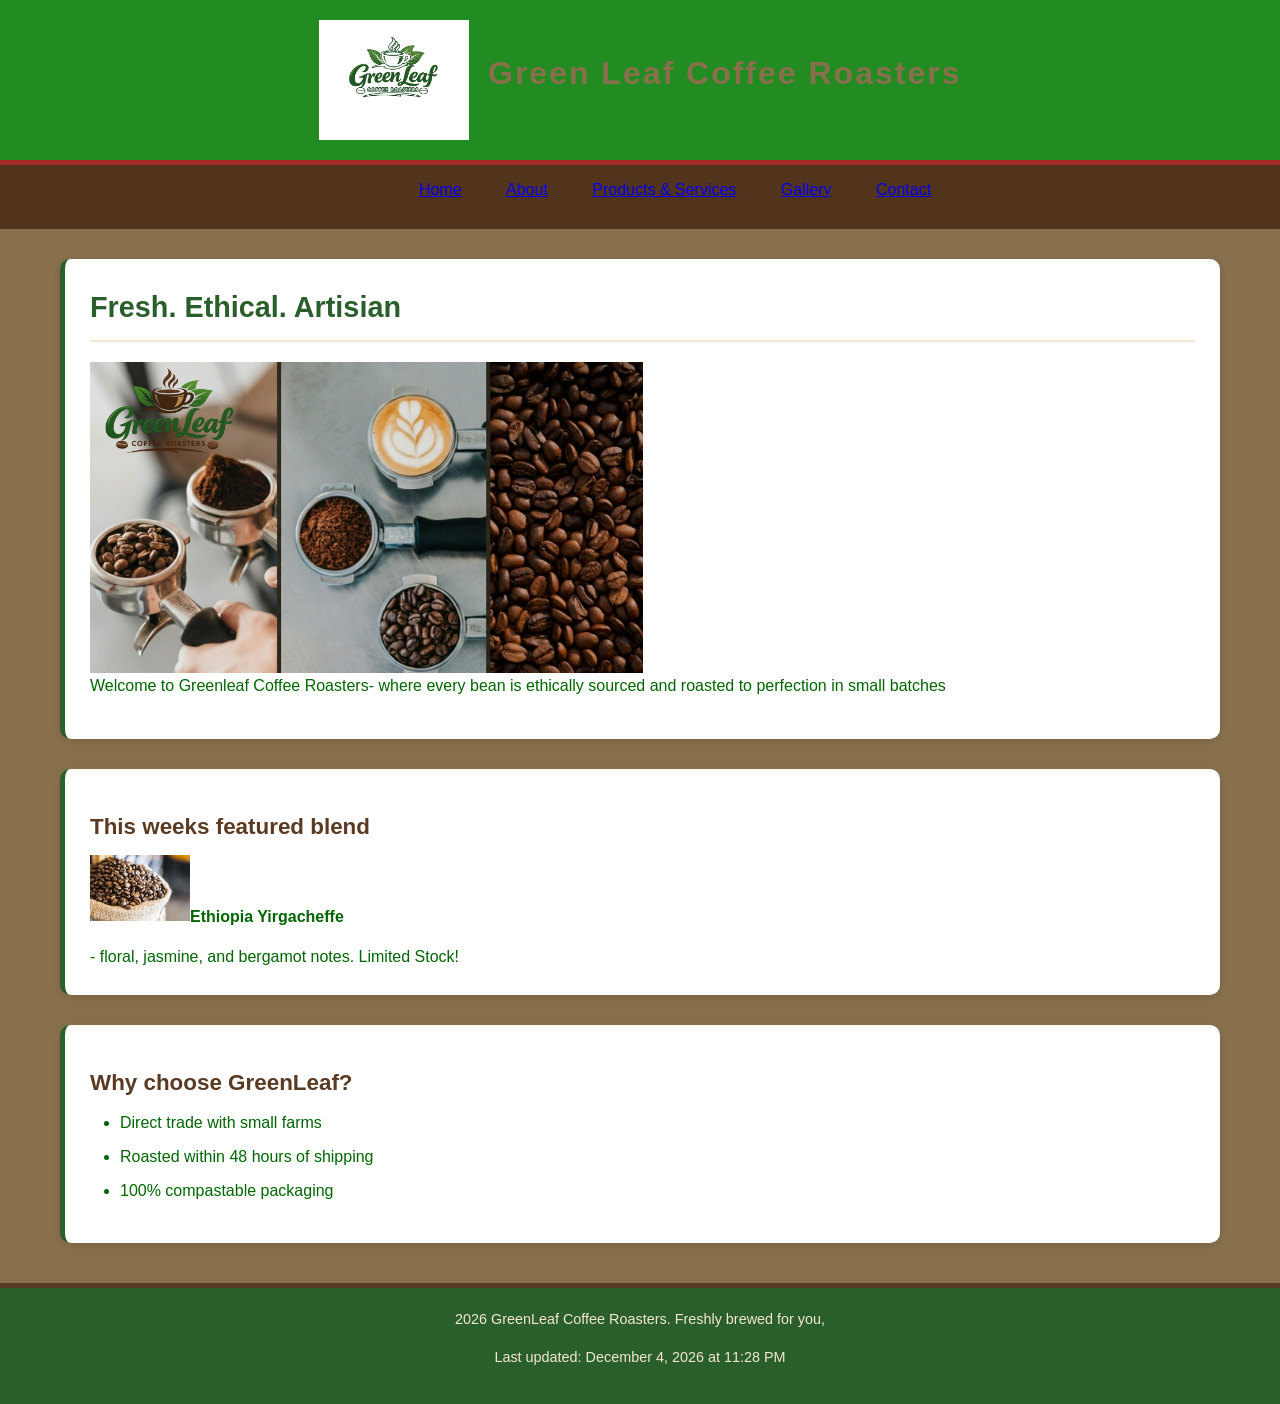
<file: index.html>
<html>
<head>
    <meta charset="UTF-8">
    <meta name="viewport" content="width=device-width, initial-scale=1.0">
    <title>GreenLeaf Coffee Roasters | Home</title>
</title>
 <link href="css/style.css" rel="stylesheet">
</head>
<body>
    <header>
        <img src="screenshotiwed.png" alt="GreenLeaf Coffee Roa.png" width="150">

        <h1>Green Leaf Coffee Roasters</h1>
    </header>
    <nav> 
        <ul> 
            <li></li><a href="index.html">Home</a></li>
            <li></li><a href="about.html">About</a></li>
            <li></li><a href="products_services.html">Products & Services</a></li>
            <li></li><a href="gallery.html">Gallery</a></li>
            <li></li><a href="contact.html">Contact</a></li>
        
        </ul>
    </nav>

    <main> 
        <section>
            <h2>Fresh. Ethical. Artisian</h2>
            <img src="Collagegreenleaf.jpg" alt="Freshly roasted coffee beans"
            width="50%">

            <p>Welcome to Greenleaf Coffee Roasters- where every bean is ethically
                sourced and roasted to perfection in small batches</p>
        </section>
        
        <section>
            <h3> This weeks featured blend</h3>
            <img src="Coffee-beans-in-sack-582cd4c93df78c6f6a9f903a.jpg" alt="Ethiopian Yirgacheffe
            Beans" width="100"

            <p><strong>Ethiopia Yirgacheffe</strong></p> - floral, jasmine, and bergamot
            notes. Limited Stock!</section>
        </section>

        <section>
            <h3> Why choose GreenLeaf?</h3>
            <ul>
                <li>Direct trade with small farms</li>
                <li>Roasted within 48 hours of shipping</li>
                <li>100% compastable packaging</li>
            </ul>
        </section>

    </main>

<footer> 
    <p>2026 GreenLeaf Coffee Roasters. Freshly brewed for you,</p>
    <p id="lastUpdated"></p>
</footer>

<script>
function displayDateTime() {
    const now = new Date();
    const dateOptions = { year: 'numeric', month: 'long', day: 'numeric' };
    const timeOptions = { hour: '2-digit', minute: '2-digit', hour12: true };
    
    const dateString = now.toLocaleDateString('en-US', dateOptions);
    const timeString = now.toLocaleTimeString('en-US', timeOptions);
    
    document.getElementById('lastUpdated').textContent = `Last updated: ${dateString} at ${timeString}`;
}

window.onload = displayDateTime;
</script>

</body>
</html>
</file>
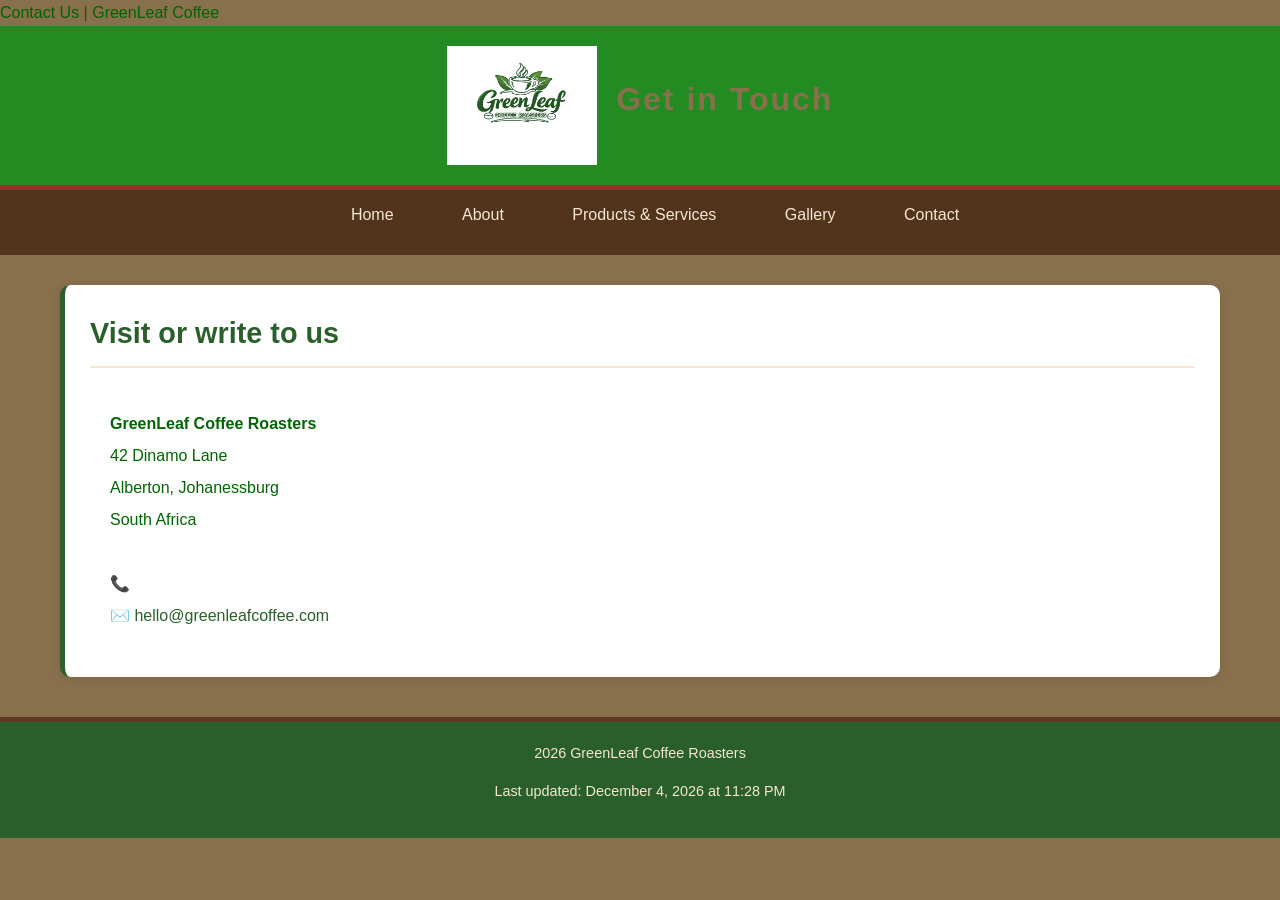
<file: contact.html>
<!DOCTYPE html>
<html lang=" en"
<head>
    <meta charset=" UTF-8"
    <title>Contact Us | GreenLeaf Coffee</title>
     <link href="css/style.css" rel="stylesheet">
</head>
<body>
    <header>
        <img src="screenshotiwed.png" alt="GreenLeaf Coffee Roa.png" width="150">
        <h1>Get in Touch</h1>
    
    </header>

    <nav>
        <ul>
            <li><a href="index.html">Home</a></li>
            <li><a href="about.html">About</a></li>
            <li><a href="products_services.html">Products & Services</a></li>
            <li><a href="gallery.html">Gallery</a></li>
            <li><a href="contact.html">Contact</a></li>
        </ul>
    </nav>


    <main>
        <!--Basic contact information-->
        <section>
            <h2>Visit or write to us</h2>
            <address>
                <strong>GreenLeaf Coffee Roasters</strong><br>
                42 Dinamo Lane<br>
                Alberton, Johanessburg<br>
                South Africa<br>
                <br>
                📞 <a href="Tel: +27685734245"></a></br>
                ✉️ <a href="Tel: hello@greenleafcoffee.com">hello@greenleafcoffee.com</a>

            </address>
        </section>
        
    </main>

    <footer>
        <p>2026 GreenLeaf Coffee Roasters</p>
        <p id="lastUpdated"></p>
    </footer>

<script>
function displayDateTime() {
    const now = new Date();
    const dateOptions = { year: 'numeric', month: 'long', day: 'numeric' };
    const timeOptions = { hour: '2-digit', minute: '2-digit', hour12: true };
    
    const dateString = now.toLocaleDateString('en-US', dateOptions);
    const timeString = now.toLocaleTimeString('en-US', timeOptions);
    
    document.getElementById('lastUpdated').textContent = `Last updated: ${dateString} at ${timeString}`;
}

window.onload = displayDateTime;
</script>
</body>
</file>
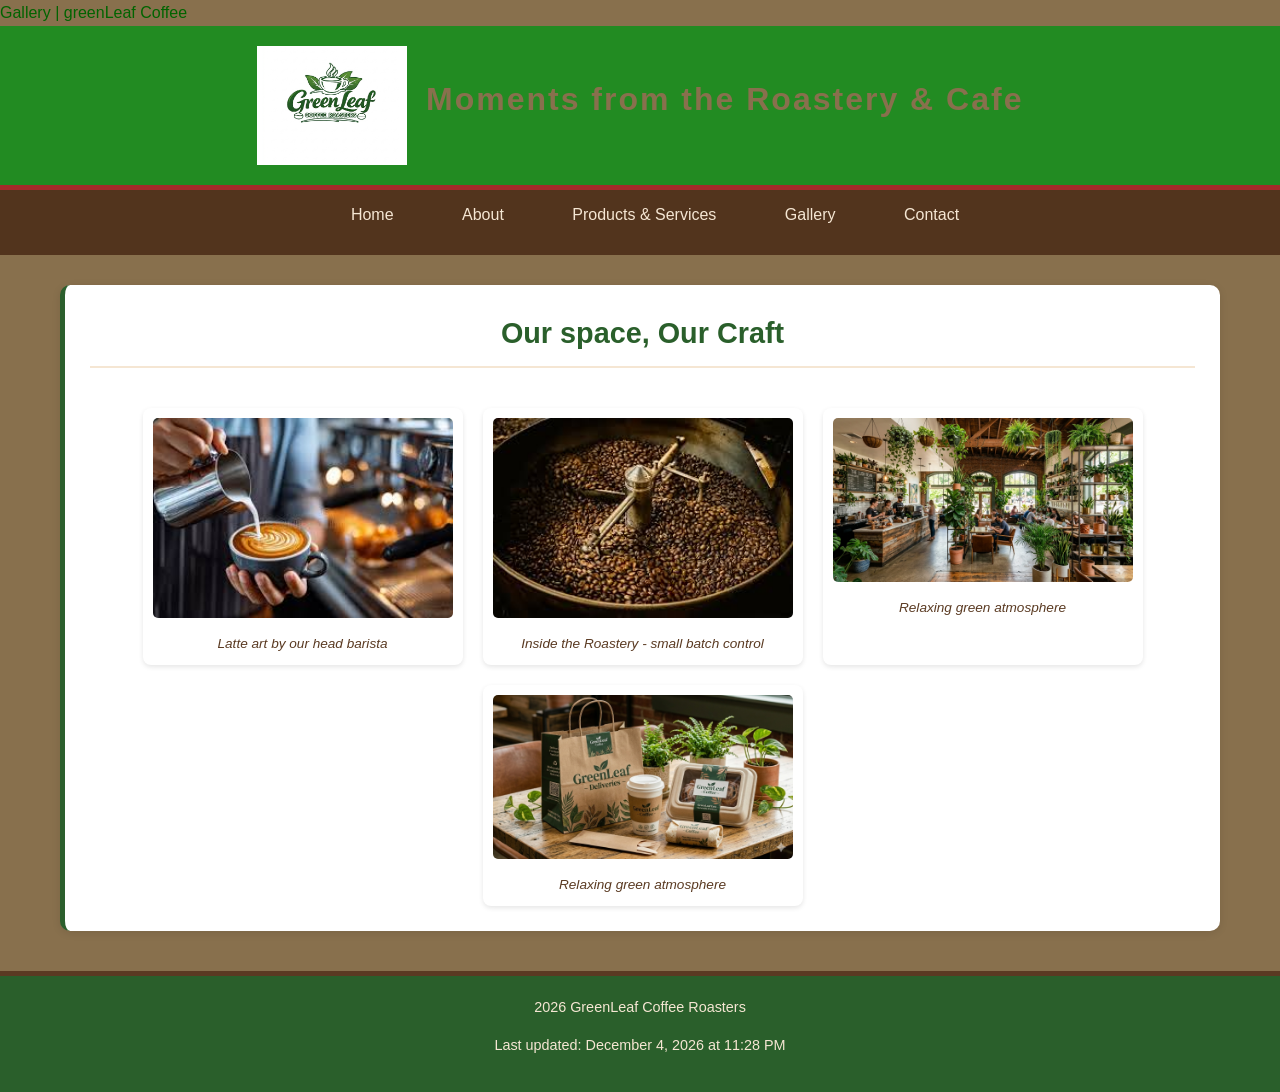
<file: gallery.html>
<!DOCTYPE html>
<html lang="en>
<head>
    <meta charset="UTF-8"
    <title>Gallery |  greenLeaf Coffee</title>
 <link href="css/style.css" rel="stylesheet">
</head>
<body>
    <header>
         <img src="screenshotiwed.png" alt="GreenLeaf Coffee Roa.png" width="150">

         <h1>Moments from the Roastery & Cafe</h1>
    </header>

    <nav>
        <ul>
            <li><a href="index.html">Home</a></li>
            <li><a href="about.html">About</a></li>
            <li><a href="products_services.html">Products & Services</a></li>
            <li><a href="gallery.html">Gallery</a></li>
            <li><a href="contact.html">Contact</a></li>
        </ul>
    </nav>

    <main>
        <section class="gallery">
            <h2>Our space, Our Craft</h2>
            <figure>
                <img src="greenleaf.jfif" alt="Barista pouring latte" width="300">
                <figcaption>Latte art by our head barista</figcaption>
            </figure>
            <figure>
                <img src="coffeedrum.jfif" alt="Coffee Roasting drum" width="300">
                <figcaption>Inside the Roastery - small batch control</figcaption>
            </figure>
            <figure>
                <img src="GreenLeaf1.png" alt="Coffee shop interior" width="300">
                <figcaption>Relaxing green atmosphere</figcaption>
            </figure>
            <figure>
                <img src="GreenLeaf2.png" alt="GreenLeaf products" width="300">
                <figcaption>Relaxing green atmosphere</figcaption>
            </figure>
        </section>
    </main>

    <footer>
        <p>2026 GreenLeaf Coffee Roasters</p>
        <p id="lastUpdated"></p>
    </footer>

<script>
function displayDateTime() {
    const now = new Date();
    const dateOptions = { year: 'numeric', month: 'long', day: 'numeric' };
    const timeOptions = { hour: '2-digit', minute: '2-digit', hour12: true };
    
    const dateString = now.toLocaleDateString('en-US', dateOptions);
    const timeString = now.toLocaleTimeString('en-US', timeOptions);
    
    document.getElementById('lastUpdated').textContent = `Last updated: ${dateString} at ${timeString}`;
}

window.onload = displayDateTime;
</script>
</body>
</file>
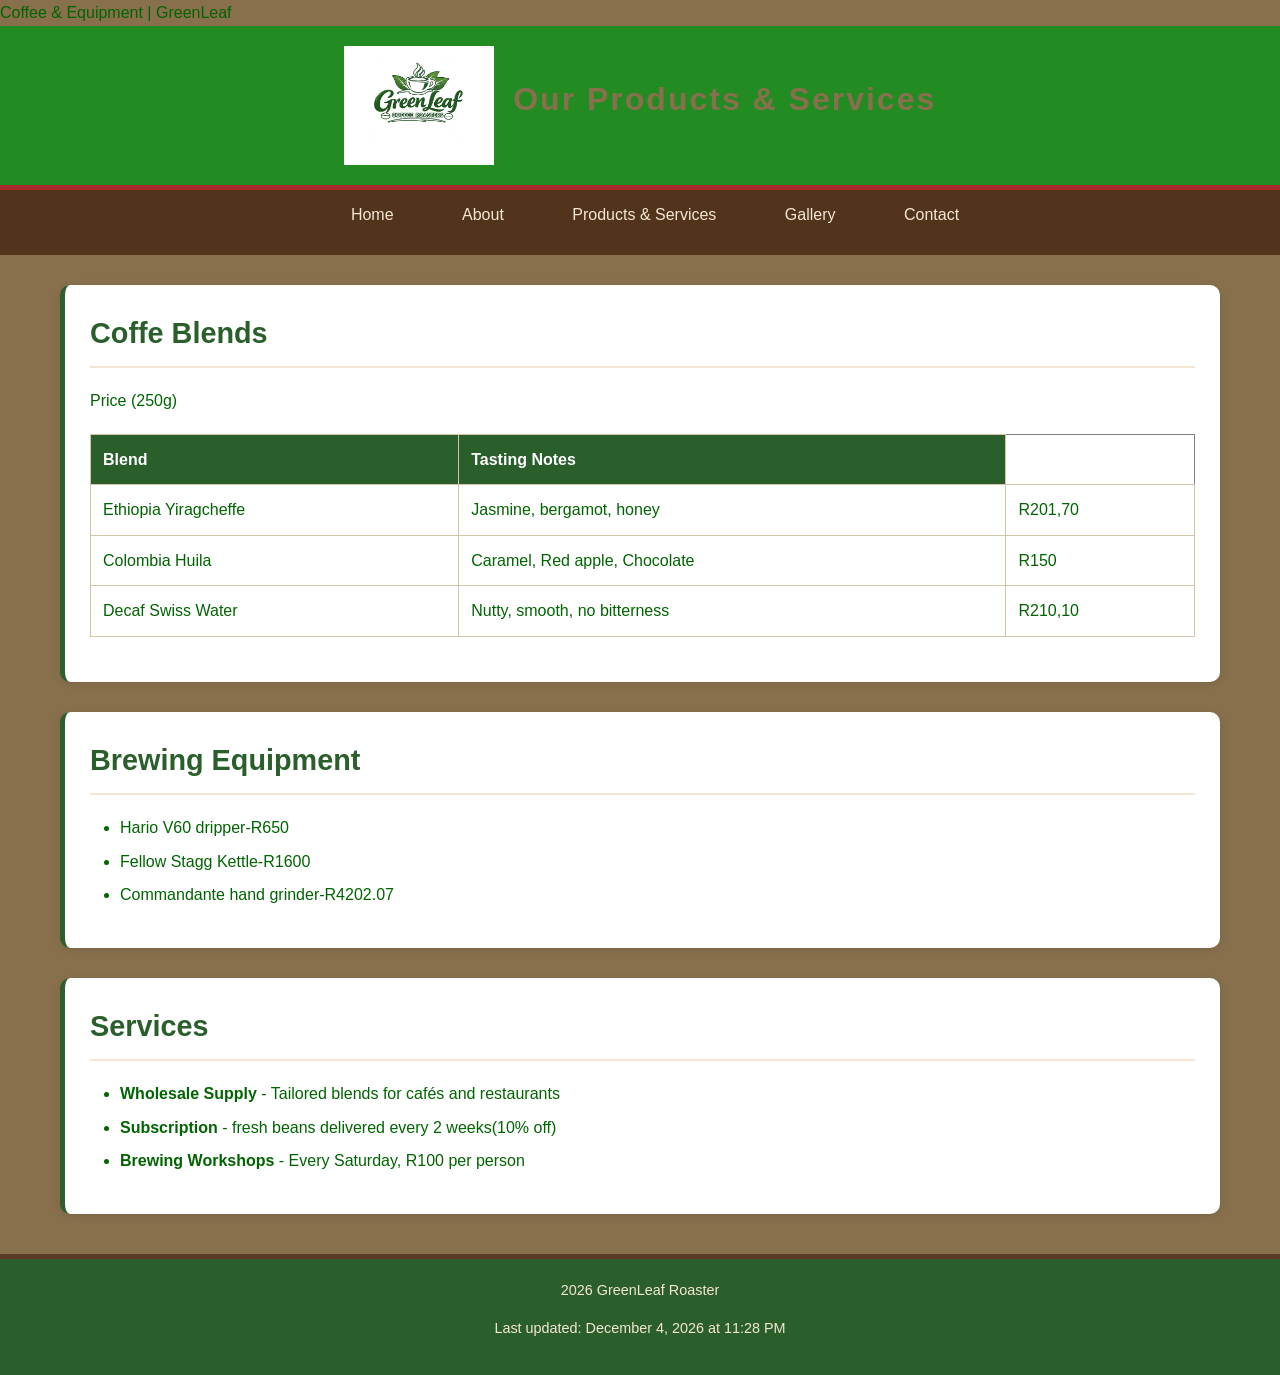
<file: products_services.html>
<!DOCTYPE html>
<html lang="en"
<head>
    <meta charset="UTF-8"
    <title>Coffee & Equipment | GreenLeaf </title>
 <link href="css/style.css" rel="stylesheet">
</head>
<body>
    <header>
        <img src="screenshotiwed.png" alt="GreenLeaf Coffee Roa.png" width="150">
    

    <h1>Our Products & Services</h1>
    </header>

    <nav>
        <ul>
            <li><a href="index.html">Home</a></li>
            <li><a href="about.html">About</a></li>
            <li><a href="products_services.html">Products & Services</a></li>
            <li><a href="gallery.html">Gallery</a></li>
            <li><a href="contact.html">Contact</a></li>
        </ul>
    </nav>

    <main>
        <section>
            <h2> Coffe Blends</h2>
            <table border="1" cellpadding="8">
                <thead>
                    <tr><th>Blend</th><th>Tasting Notes</th></tr>Price (250g)</th>
                    </tr>
                </thead>
                <tbody>
                   <tr><td>Ethiopia Yiragcheffe</td><td>Jasmine, bergamot, honey
</td><td>R201,70</td></tr>
                    <tr><td>Colombia Huila</td><td>Caramel, Red apple, Chocolate
</td><td>R150</td></tr>
                    <tr><td>Decaf Swiss Water</td><td>Nutty, smooth, no bitterness
</td><td>R210,10</td></tr>
                </tbody>
            </table>
        </section>

        <section>
            <h2>Brewing Equipment</h2>
            <ul>
                <li>Hario V60 dripper-R650</li>
                <li>Fellow Stagg Kettle-R1600</li>
                <li>Commandante hand grinder-R4202.07</li>
            </ul>
        </section>

        <section>
            <h2>Services</h2>
            <ul>
                <li><strong>Wholesale Supply</strong> - Tailored blends for cafés and restaurants</li>
            <li><strong>Subscription</strong> - fresh beans delivered every 2 weeks(10% off)</li>
            <li><strong>Brewing Workshops</strong> - Every Saturday, R100 per person</li>
            
            </ul>
        </section>
    </main>

    <footer>
        <p>2026 GreenLeaf Roaster</p>
        <p id="lastUpdated"></p>
    </footer>

<script>
function displayDateTime() {
    const now = new Date();
    const dateOptions = { year: 'numeric', month: 'long', day: 'numeric' };
    const timeOptions = { hour: '2-digit', minute: '2-digit', hour12: true };
    
    const dateString = now.toLocaleDateString('en-US', dateOptions);
    const timeString = now.toLocaleTimeString('en-US', timeOptions);
    
    document.getElementById('lastUpdated').textContent = `Last updated: ${dateString} at ${timeString}`;
}

window.onload = displayDateTime;
</script>
</body>
</html>
</file>
<file: css/style.css>
body {
    background-color: grey;
}

* {
    margin: 0;
    padding: 0;
    box-sizing: border-box;
}

body{
    font-family: 'Open Sans',Arial, Helvetica, sans-serif;
    background-color: lch(49.02% 24.13 76.36);
    color: darkgreen;
    line-height: 1.6;
}

/**/
header {
    background-color: forestgreen;
    color: lch(49.02% 24.13 76.36);
    text-align: center;
    padding: 20px 0;
    border-bottom: 5px solid brown;
}

header img {
    vertical-align: middle;
    margin-right: 15px;
}

header h1 {
    display: inline-block;
    font-size: 2em;
    letter-spacing: 2px;
}

/**/
nav {
    background-color: #52341d;
    padding: 12px 0;
    text-align: center;
}


nav ul {
    list-style: none;
}

nav ul li {
    display: inline;
    margin: 0 20px;
}

nav ul li a {
    color: #f5e6d3;
    text-decoration: none;
    padding: 8px 12px;
    transition: all 0.3s ease;
}



/*Hover effect for links*/
nav ul li a:hover {
    background-color: #f5e6d3;
    color: #2a5f2b;
    border-radius: 5px;
}


/*Active page indicator*/
nav ul li a [aria-current="page"] {
    background-color: #f5e6d3;
    color: #2a5f2b;
    border-radius: 5px;
}

/*Main Content Layout*/
main {
    max-width: 1200px;
    margin: 30px auto; /*Centers the main content*/
    padding: 0 20px;
}

/* Section stylying-creates white cards for content*/
section, article {
    background-color: #ffffff;
    margin-bottom: 30px;
    padding: 25px;
    border-radius: 10px;
    box-shadow: 0 2px 8px rgba(0,0,0,0.1);
    border-left: 5px solid #2c5f2d;
}

/* Gallery Layout */
section.gallery {
    display: flex;
    flex-wrap: wrap;
    justify-content: center;
    gap: 20px;
}

section.gallery h2 {
    width: 100%;
    text-align: center;
}

section.gallery figure {
    margin: 0;
    flex: 0 0 auto;
}



h1 {
    font-family: 'Poppins', 'Arial', sans-serif;
    font-size: 2.2em;
    font-weight: 700;
}

h2 {
    font-family: 'poppins', 'Arial',sans-serif;
    color: #2a5f2b ;
    font-size: 1.8em;
    margin-bottom: 20px;
    padding-bottom: 10px;
    border-bottom: 2px solid #f5e6d3;
}

h3 {
    font-family: 'Poppins', 'Arial', sans-serif;
    color: #5a3a22;
    font-size: 1.4em;
    margin: 15px 0 10px 0;
}

P {
    margin-bottom: 15px;
    font-size: 1em;
}


ul, ol {
    margin-left: 30px;
    margin-bottom: 15px;
}

li {
    margin-bottom: 8px;
}



table {
    width: 100%;
    border-collapse: collapse;
    margin: 20px 0;
    background-color: #ffffff;
}


th, td {
    border: 1px solid #d4c4a8;
    padding: 12px;
    text-align: left;
}

th {
    background-color:#2a5f2b;
    color: white;
    font-weight: bold;
}

td {
    background-color: #ffffff;
}

caption {
    font-weight: bold;
    margin-bottom: 10px;
    color: #2a5f2b;
}


figure {
    display: inline-block;
    margin: 10px;
    text-align: center;
    background-color: #ffffff;
    padding: 10px;
    border-radius: 8px;
    box-shadow: 0 2px 5px rgba(0,0,0,0.1);
}

figure img {
    border-radius: 5px;
}

figcaption {
    font-size: 0.85em;
    color: #5a3a22;
    margin-top: 8px;
    font-style: italic;
}


iframe {
    display: block;
    margin: 20px auto;
    max-width: 100%;
    border-radius: 8px;
}



address {
    font-style: normal;
    background-color: #ffffff;
    padding: 20px;
    border-radius: 8px;
    line-height: 2;
}

address a {
    color: #2a5f2b;
    text-decoration: none;
}


address a:hover {
    text-decoration: underline;
}


footer {
    background-color: #2a5f2b;
    color: #f5e6d3;
    text-align: center;
    padding: 20px;
    margin-top: 40px;
    font-size: 0.9em;
    border-top: 5px solid #5a3a22;
}
</file>
